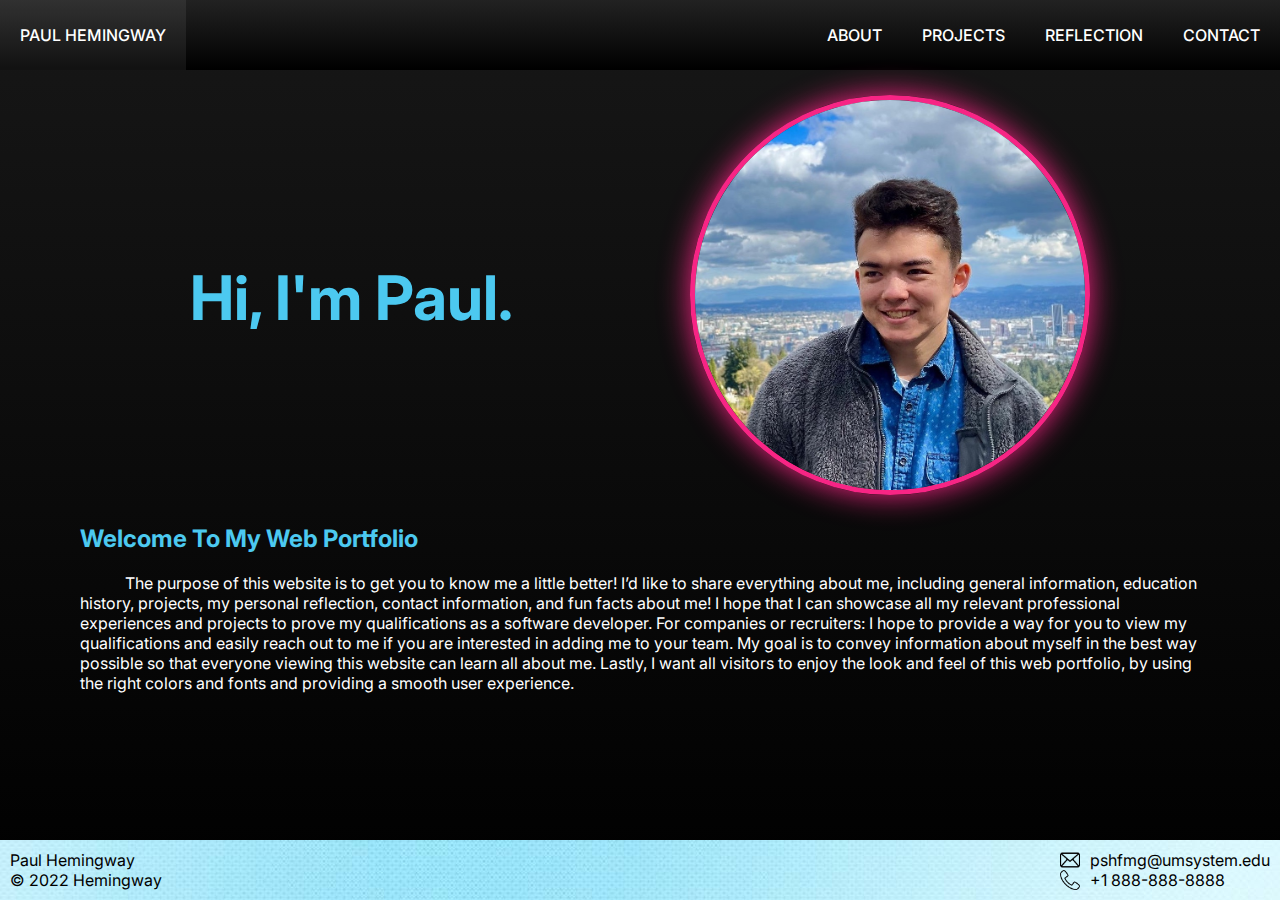
<file: islt_7310/index.html>
<!--
*****************************************************************************

Title:  Home Page

Use:  To welcome users to my web portfolio.

Author:  Paul Hemingway

School/Term:  University of Missouri, Fall 2022

Developed: Sep 3, 2022

Tested:  Sep 18, 2022; Passed on Firefox and Chrome browsers.

******************************************************************************
-->
<!DOCTYPE html>
<html lang="en-US">
  <head>
    <meta charset="utf-8">
    <meta name="viewport" content="width=device-width, initial-scale=1.0">
    <link rel="icon" href="images/favicon.png">
    <link rel="stylesheet" href="style.css" type="text/css">
    <link rel="stylesheet" href="nav.css" type="text/css">

    <link rel="preconnect" href="https://fonts.googleapis.com">
    <link rel="preconnect" href="https://fonts.gstatic.com" crossorigin>
    <link href="https://fonts.googleapis.com/css2?family=Inter:wght@100;200;300;400;500;600;700;800;900&display=swap" rel="stylesheet">

    <title>Home</title>
  </head>
  <body>
    <nav>
      <a href="index.html" class="name-link">Paul Hemingway</a>
      <ul class="list-links">
        <li>
          <a href="about.html">About</a>
        </li>
        <li>
          <a href="project.html">Projects</a>
        </li>
        <li>
          <a href="reflection.html">Reflection</a>
        </li>
        <li>
          <a href="contact.html">Contact</a>
        </li>
      </ul>
    </nav>
    <div id="home">
      <div class="top-section">
        <header>
          <h1>Hi, I'm Paul.</h1>
        </header>
    
        <div class="main-img">
          <img src="images/PaulHemingway.JPG" alt="Paul Hemingway">
        </div>
      </div>
      
  
      <main>
        <h2>Welcome To My Web Portfolio</h2>
        <p>
          The purpose of this website is to get you to know me a little better! I’d like to share everything about me, including general information, education history, projects, my personal reflection, contact information, and fun facts about me! I hope that I can showcase all my relevant professional experiences and projects to prove my qualifications as a software developer. For companies or recruiters: I hope to provide a way for you to view my qualifications and easily reach out to me if you are interested in adding me to your team. My goal is to convey information about myself in the best way possible so that everyone viewing this website can learn all about me. Lastly, I want all visitors to enjoy the look and feel of this web portfolio, by using the right colors and fonts and providing a smooth user experience.
        </p>
      </main>
    </div>
    

    <footer>
      <div class="name">
        <p>Paul Hemingway</p>
        <p>&copy; 2022 Hemingway</p>
      </div>
      <div class="footer-contact">
        <div>
          <img src="envelope.ico" alt="email">
          <span>pshfmg@umsystem.edu</span>
        </div>
        <div>
          <img src="phone.ico" alt="phone">
          <span>+1 888-888-8888</span>
        </div>
      </div>

    </footer>
  </body>
</html>
</file>
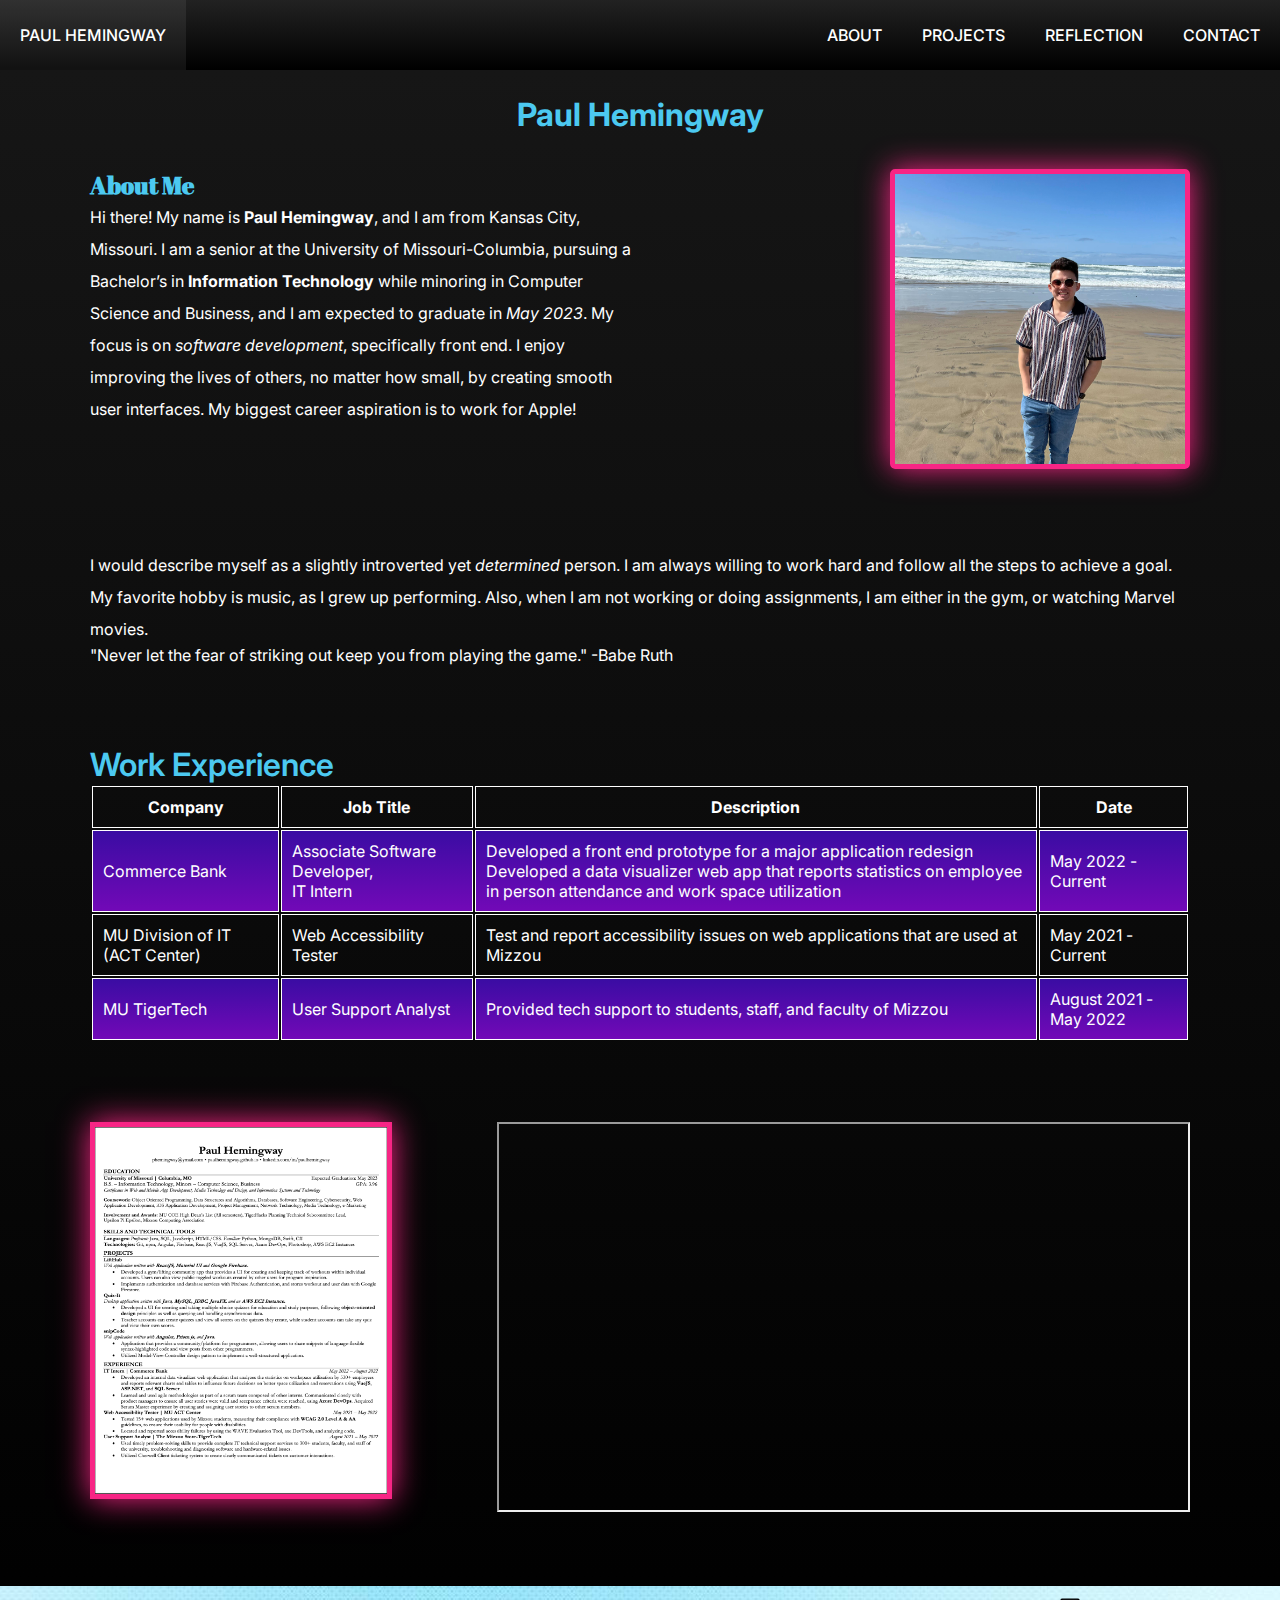
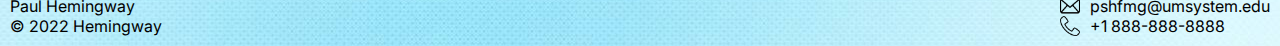
<file: islt_7310/about.html>
<!--

*****************************************************************************

Title:  About Page

Use:  To present information about me.

Author:  Paul Hemingway

School/Term:  University of Missouri, Fall 2022

Developed: Sep 1, 2022

Tested:  Sep 18, 2022; Passed on Firefox and Chrome browsers.

******************************************************************************

-->

<!-- QUESTION: what's your favorite childhood TV show? mine is Ben 10 :):):):):):):) -->

<!DOCTYPE html>

<html lang="en">
  <head>
    <meta charset="UTF-8">
    <meta name="viewport" content="width=device-width, initial-scale=1.0">
    <link rel="icon" href="images/favicon.png">
    <link rel="stylesheet" href="style.css" type="text/css">
    <link rel="stylesheet" href="nav.css" type="text/css">

    <link rel="preconnect" href="https://fonts.googleapis.com">
    <link rel="preconnect" href="https://fonts.gstatic.com" crossorigin>
    <link href="https://fonts.googleapis.com/css2?family=Inter:wght@100;200;300;400;500;600;700;800;900&display=swap" rel="stylesheet">
    <link href="https://fonts.googleapis.com/css2?family=Abril+Fatface&display=swap" rel="stylesheet">

    <title>About Me</title>
  </head>
  <body>
    <nav>
      <a href="index.html" class="name-link">Paul Hemingway</a>
      <ul class="list-links">
        <li>
          <a href="about.html">About</a>
        </li>
        <li>
          <a href="project.html">Projects</a>
        </li>
        <li>
          <a href="reflection.html">Reflection</a>
        </li>
        <li>
          <a href="contact.html">Contact</a>
        </li>
      </ul>
    </nav>
    <header>
      <h1>Paul Hemingway</h1>
    </header>

    <main id="about-main">
      <div class="row main-row">
        <div class="picture">
          <img src="images/beach.jpg" alt="me at Cannon Beach">
        </div>
        <div class="background-info">
          <h2>About Me</h2>
          <p>
            Hi there! My name is <strong>Paul Hemingway</strong>, and I am from Kansas City, Missouri. I am a
            senior at the University of Missouri-Columbia, pursuing a Bachelor’s in <strong>Information Technology</strong> while minoring in Computer Science and Business, and I am expected to graduate in <em>May 2023</em>. My focus is on <em>software development</em>, specifically front end. I enjoy improving the lives of others, no matter how small, by creating smooth user interfaces. My biggest career aspiration is to work for Apple!
          </p>
        </div>

        
    </div>
    <div class="row middle-row">
      <div class="continued-info">
        <p>
          I would describe myself as a slightly introverted yet <em>determined</em> person. I am always willing to work hard and follow all the steps to achieve a goal. My favorite hobby is music, as I grew up performing. Also, when I am not working or doing assignments, I am either in the gym, or watching Marvel movies.
        </p>
        <blockquote>"Never let the fear of striking out keep you from playing the game." -Babe Ruth</blockquote>
      </div>
    </div>
    <div class="education row">
      <table>
        <caption>Work Experience</caption>
        <thead>
          <tr>
            <th>Company</th>
            <th>Job Title</th>
            <th>Description</th>
            <th>Date</th>
          </tr>
        </thead>
        <tbody>
          <tr>
            <td>Commerce Bank</td>
            <td>Associate Software Developer,<br>IT Intern</td>
            <td>
              <ul style="list-style: none">
                <li>Developed a front end prototype for a major application redesign</li>
                <li>Developed a data visualizer web app that reports statistics on employee in person attendance and work space utilization</li>
              </ul>
            </td>
            <td>May 2022 - Current</td>
          </tr>
          <tr>
            <td>MU Division of IT (ACT Center)</td>
            <td>Web Accessibility Tester</td>
            <td>Test and report accessibility issues on web applications that are used at Mizzou</td>
            <td>May 2021 - Current</td>
          </tr>
          <tr>
            <td>MU TigerTech</td>
            <td>User Support Analyst</td>
            <td>Provided tech support to students, staff, and faculty of Mizzou</td>
            <td>August 2021 - May 2022</td>
          </tr>
        </tbody>
      </table>
      <!-- <div class="ed-info">
        <h2>Education</h2>
      <ul>
        <li><strong>School</strong>: University of Missouri-Columbia</li>
        <li><strong>Year</strong>: Senior</li>
        <li><strong>Major</strong>: Information Technology</li>
        <li><strong>Minors</strong>: Computer Science, Business</li>
        <li><strong>Certificates</strong>: Media Design and Technology, Web/Mobile App Development, Information Sciences and Technology</li>
        <li><strong>GPA</strong>: 3.96</li>
      </ul>
      </div> -->
      
    </div>
      
    <div class="row last-row">
      <div class="resume">
        <a href="Hemingwayresume.pdf" target="_blank">
          <img class="resume-img" src="images/resume.png" alt="My Resume">
          <p class="resume-btn">My Resume</p>
        </a>
      </div>
      <div class="video">
        <iframe src="https://www.youtube.com/embed/HZSsXjTNQSY" title="resume video"></iframe>
      </div>
    </div>

    </main>

    <footer>
      <div class="name">
        <p>Paul Hemingway</p>
        <p>&copy; 2022 Hemingway</p>
      </div>
      <div class="footer-contact">
        <div>
          <img src="envelope.ico" alt="email">
          <span>pshfmg@umsystem.edu</span>
        </div>
        <div>
          <img src="phone.ico" alt="phone">
          <span>+1 888-888-8888</span>
        </div>
      </div>

    </footer>

  </body>
</html>
</file>
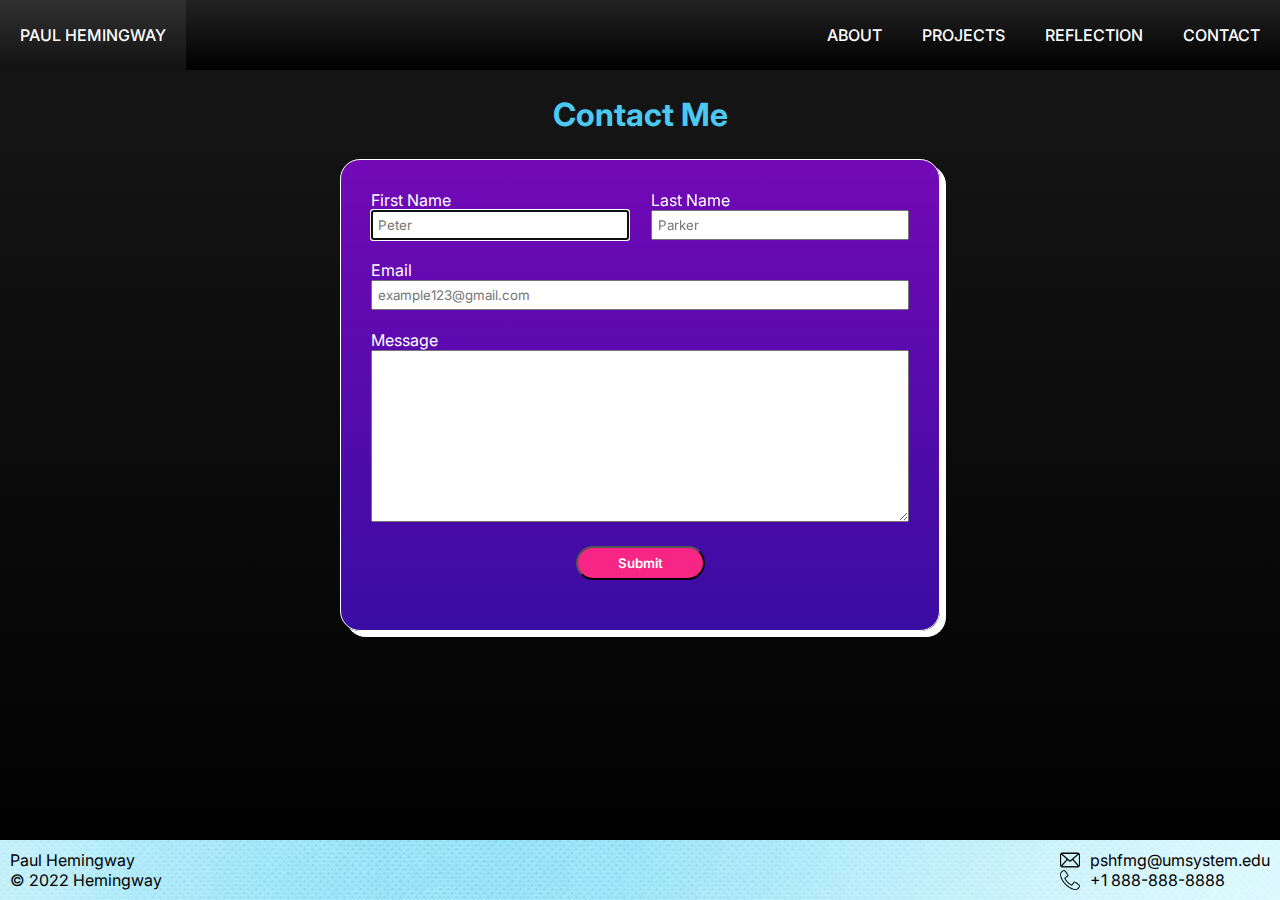
<file: islt_7310/contact.html>
<!--
*****************************************************************************

Title:  Home Page

Use:  To let users contact me

Author:  Paul Hemingway

School/Term:  University of Missouri, Fall 2022

Developed: Oct 6, 2022

Tested:  Oct 6, 2022; Passed on Firefox and Chrome browsers.

******************************************************************************
-->
<!DOCTYPE html>
<html lang="en-US">
  <head>
    <meta charset="utf-8">
    <meta name="viewport" content="width=device-width, initial-scale=1.0">
    <link rel="icon" href="images/favicon.png">
    <link rel="stylesheet" href="style.css" type="text/css">
    <link rel="stylesheet" href="nav.css" type="text/css">

    <link rel="preconnect" href="https://fonts.googleapis.com">
    <link rel="preconnect" href="https://fonts.gstatic.com" crossorigin>
    <link href="https://fonts.googleapis.com/css2?family=Inter:wght@100;200;300;400;500;600;700;800;900&display=swap" rel="stylesheet">

    <title>Contact</title>
  </head>
  <body>
    <nav>
      <a href="index.html" class="name-link">Paul Hemingway</a>
      <ul class="list-links">
        <li>
          <a href="about.html">About</a>
        </li>
        <li>
          <a href="project.html">Projects</a>
        </li>
        <li>
          <a href="reflection.html">Reflection</a>
        </li>
        <li>
          <a href="contact.html">Contact</a>
        </li>
      </ul>
    </nav>
    <div id="contact">
        <header>
          <h1>Contact Me</h1>
        </header>
      
  
      <main>
        <form action="mailto:pshfmg@umsystem.edu?Subject=Portfolio%20Website%20Contact" method="post" enctype="text/plain">
          <div class="name-row">
            <div>
              <label for="firstName">First Name</label>
              <input type="text" id="firstName" placeholder="Peter" required autofocus>
            </div>
            <div>
              <label for="lastName">Last Name</label>
              <input type="text" id="lastName" placeholder="Parker" required>
            </div>
          </div>
          <div>
            <label for="emailInput">Email</label>
            <input type="email" placeholder="example123@gmail.com" id="emailInput" required>
          </div>
          <div>
            <label for="messageInput">Message</label>
            <textarea name="messageInput" id="messageInput" cols="30" rows="10" required></textarea>
          </div>
          <div class="submitDiv">
            <input type="submit">
          </div>
          


        </form>
      </main>
    </div>
    

    <footer>
      <div class="name">
        <p>Paul Hemingway</p>
        <p>&copy; 2022 Hemingway</p>
      </div>
      <div class="footer-contact">
        <div>
          <img src="envelope.ico" alt="email">
          <span>pshfmg@umsystem.edu</span>
        </div>
        <div>
          <img src="phone.ico" alt="phone">
          <span>+1 888-888-8888</span>
        </div>
      </div>

    </footer>
  </body>
</html>
</file>
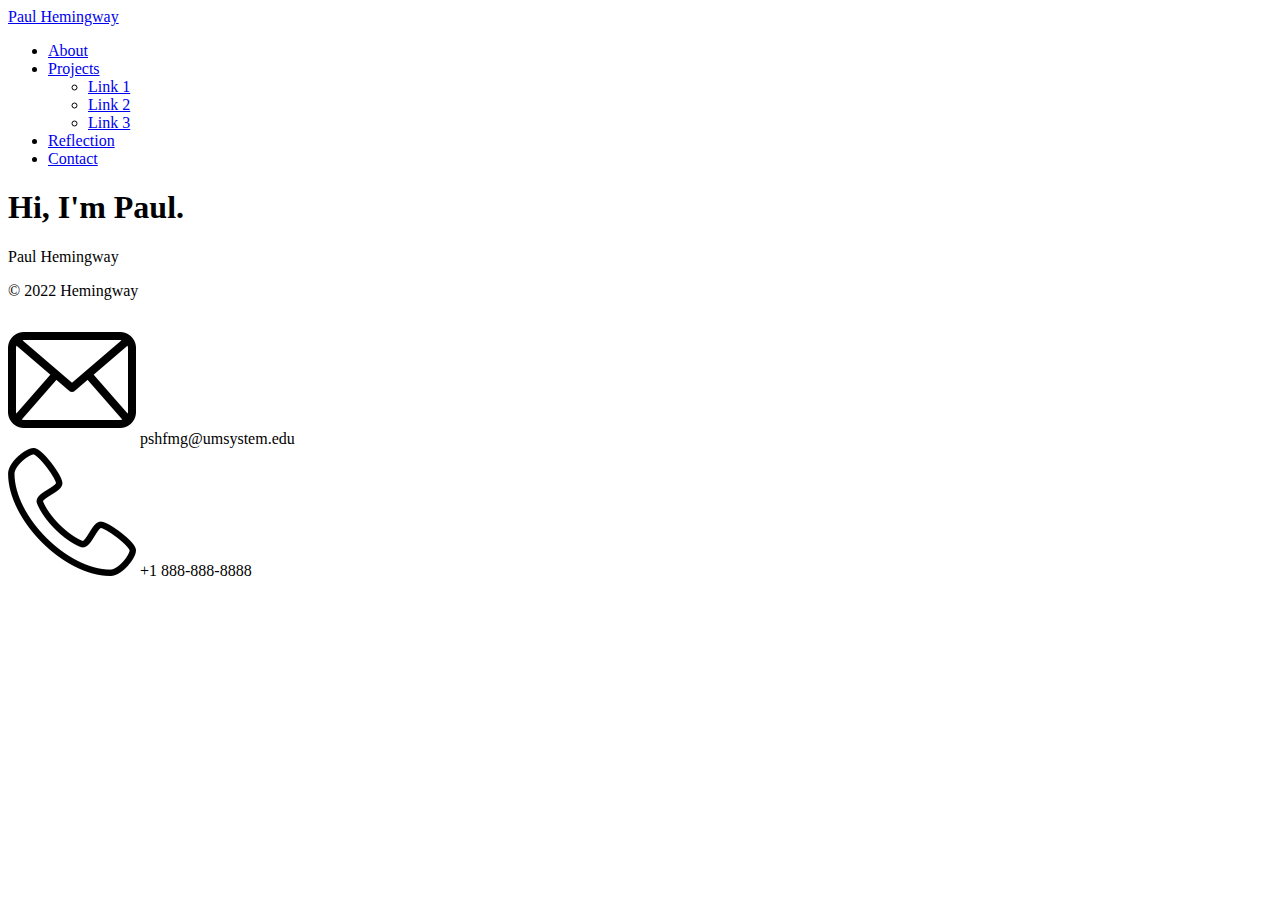
<file: islt_7310/HemingwayTemplate.html>
<!--
*****************************************************************************

Title:  Home Page

Use:  To welcome users to my web portfolio.

Author:  Paul Hemingway

School/Term:  University of Missouri, Fall 2022

Developed: Sep 3, 2022

Tested:  Sep 3, 2022; Passed on Firefox and Chrome browsers.

******************************************************************************
-->
<!DOCTYPE html>
<html lang="en-US">
  <head>
    <meta charset="utf-8">
    <link rel="icon" href="images/favicon.png"/>
    <title>Home</title>
  </head>
  <body>
    <nav>
      <a href="index.html" class="name-link">Paul Hemingway</a>
      <ul class="list-links">
        <li>
          <a href="about.html">About</a>
        </li>
        <li>
          <a href="project.html">Projects</a>
          <ul class="dropdown">
            <li><a href="#">Link 1</a></li>
            <li><a href="#">Link 2</a></li>
            <li><a href="#">Link 3</a></li>
          </ul>
        </li>
        <li>
          <a href="reflection.html">Reflection</a>
        </li>
        <li>
          <a href="#contact.html">Contact</a>
        </li>
      </ul>
    </nav>

    <header>
      <h1>Hi, I'm Paul.</h1>
    </header>

    <main>
    
    </main>

    <footer>
      <div class="name">
        <p>Paul Hemingway</p>
        <p>&copy; 2022 Hemingway</p>
      </div>
      <div class="footer-contact">
        <div>
          <img src="envelope.ico" alt="email">
          <span>pshfmg@umsystem.edu</span>
        </div>
        <div>
          <img src="phone.ico" alt="phone">
          <span>+1 888-888-8888</span>
        </div>
      </div>

    </footer>
  </body>
</html>
</file>
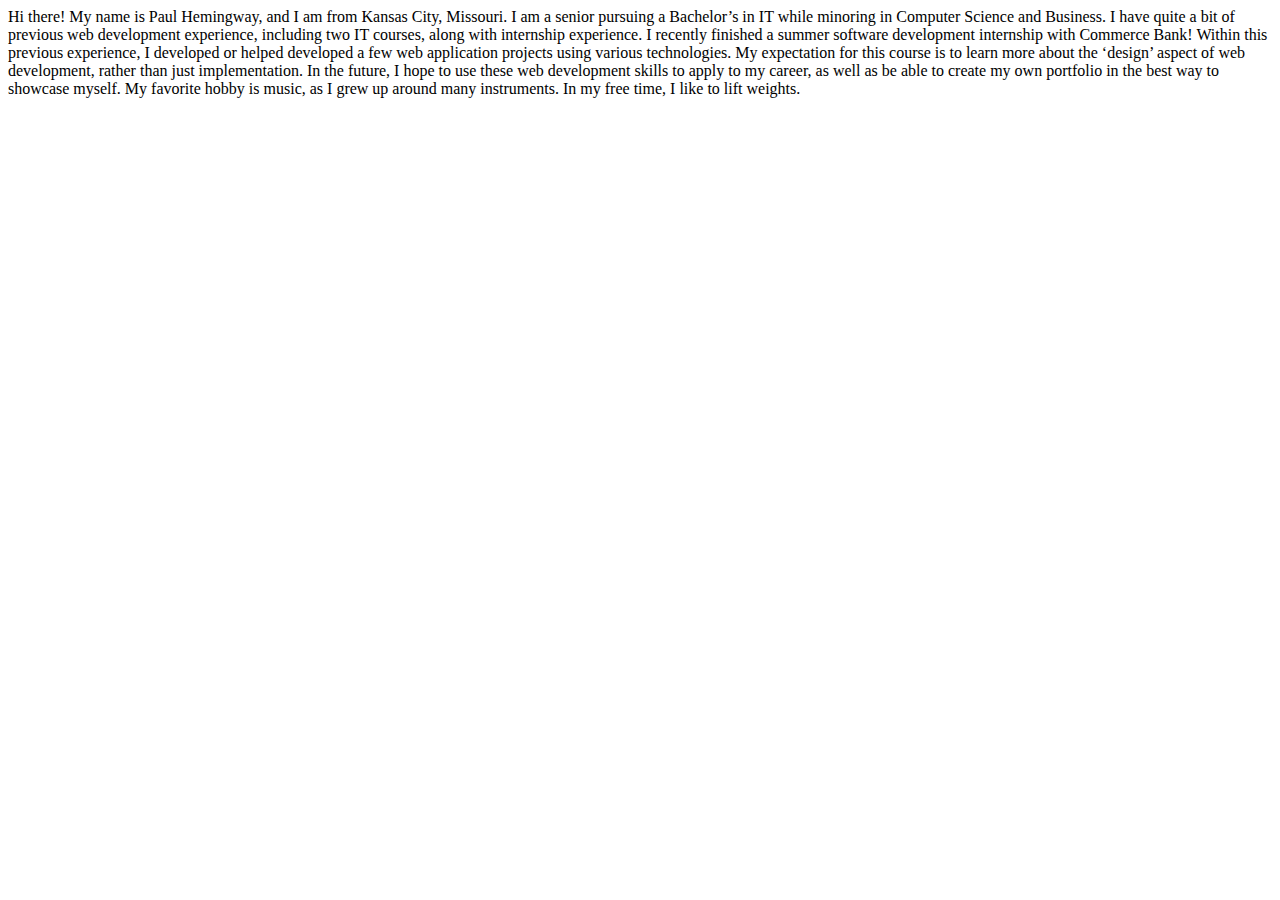
<file: islt_7310/introHTML_Hemingway.html>
<!DOCTYPE html>
<html lang="en-US">
<head>
               <meta charset="utf-8">
               <title>Welcome to Paul Hemingway's Website</title>
</head>
<body>

  Hi there! My name is Paul Hemingway, and I am from Kansas City, Missouri. I am a senior pursuing a Bachelor’s in IT while minoring in Computer Science and Business. I have quite a bit of previous web development experience, including two IT courses, along with internship experience. I recently finished a summer software development internship with Commerce Bank! Within this previous experience, I developed or helped developed a few web application projects using various technologies. My expectation for this course is to learn more about the ‘design’ aspect of web development, rather than just implementation. In the future, I hope to use these web development skills to apply to my career, as well as be able to create my own portfolio in the best way to showcase myself. My favorite hobby is music, as I grew up around many instruments. In my free time, I like to lift weights. 

</body>
</html>
</file>
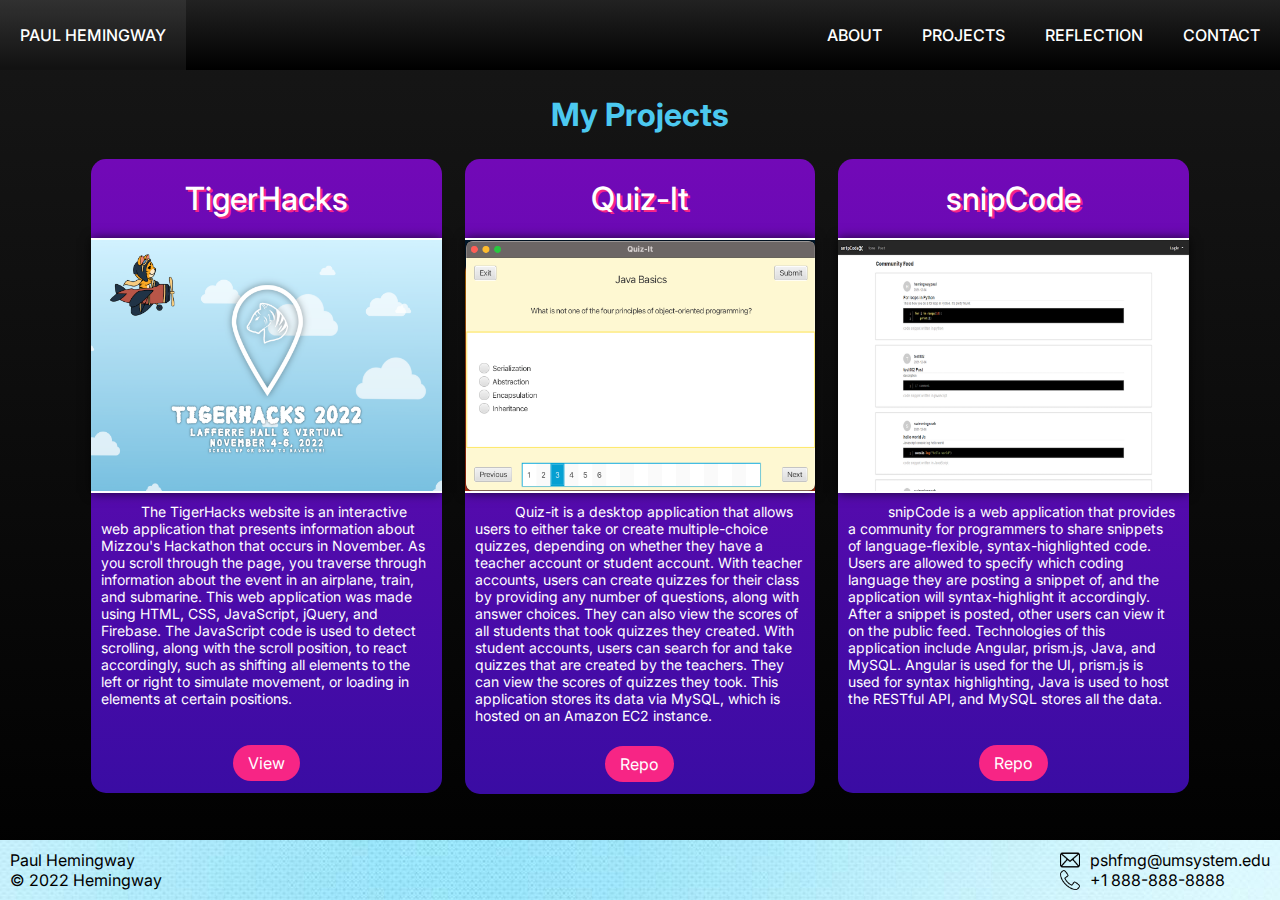
<file: islt_7310/project.html>
<!--
*****************************************************************************

Title:  Project Page

Use:  To showcase projects I've worked on.

Author:  Paul Hemingway

School/Term:  University of Missouri, Fall 2022

Developed: Sep 3, 2022

Tested:  Sep 18, 2022; Passed on Firefox and Chrome browsers.

******************************************************************************
-->
<!DOCTYPE html>
<html lang="en-US">
  <head>
    <meta charset="utf-8">
    <meta name="viewport" content="width=device-width, initial-scale=1.0">
    <link rel="icon" href="images/favicon.png">
    <link rel="stylesheet" href="nav.css" type="text/css">
    <link rel="stylesheet" href="style.css" type="text/css">

    <link rel="preconnect" href="https://fonts.googleapis.com">
    <link rel="preconnect" href="https://fonts.gstatic.com" crossorigin>
    <link href="https://fonts.googleapis.com/css2?family=Inter:wght@100;200;300;400;500;600;700;800;900&display=swap" rel="stylesheet">

    <title>Projects</title>
  </head>
  <body>
    <nav>
      <a href="index.html" class="name-link">Paul Hemingway</a>
      <ul class="list-links">
        <li>
          <a href="about.html">About</a>
        </li>
        <li>
          <a href="project.html">Projects</a>
        </li>
        <li>
          <a href="reflection.html">Reflection</a>
        </li>
        <li>
          <a href="contact.html">Contact</a>
        </li>
      </ul>
    </nav>

    <header>
      <h1>My Projects</h1>
    </header>

    <main>
      <div id="projects">
        <div class="project" id="tigerhacks">
          <div class="first">
            <div class="title">TigerHacks</div>
            <div class="image">
              <img src="images/tigerhacks.png" alt="TigerHacks">
            </div>
          </div>
          <div class="second">
            <div class="desc">The TigerHacks website is an interactive web application that presents information about Mizzou's Hackathon that occurs in November. As you scroll through the page, you traverse through information about the event in an airplane, train, and submarine. This web application was made using HTML, CSS, JavaScript, jQuery, and Firebase. The JavaScript code is used to detect scrolling, along with the scroll position, to react accordingly, such as shifting all elements to the left or right to simulate movement, or loading in elements at certain positions.</div>
            <div class="link">
              <a href="https://tigerhacks.com/" target="_blank">View</a>
            </div>
          </div>
        </div>
        <div class="project" id="quizit">
          <div class="first">
            <div class="title">Quiz-It</div>
            <div class="image">
              <img src="images/quizit.png" alt="quiz-it">
            </div>
          </div>
          <div class="second">
            <div class="desc">Quiz-it is a desktop application that allows users to either take or create multiple-choice quizzes, depending on whether they have a teacher account or student account. With teacher accounts, users can create quizzes for their class by providing any number of questions, along with answer choices. They can also view the scores of all students that took quizzes they created. With student accounts, users can search for and take quizzes that are created by the teachers. They can view the scores of quizzes they took. This application stores its data via MySQL, which is hosted on an Amazon EC2 instance.</div>
            <div class="link">
              <a href="https://github.com/paulhemingway/Java-OOP-FinalProject" target="_blank">Repo</a>
            </div>
          </div>
        </div>
        <div class="project" id="snipcode">
          <div class="first">
            <div class="title">snipCode</div>
            <div class="image">
              <img src="images/snipcode.png" alt="snipCode">
            </div>
          </div>
          <div class="second">
            <div class="desc">snipCode is a web application that provides a community for programmers to share snippets of language-flexible, syntax-highlighted code. Users are allowed to specify which coding language they are posting a snippet of, and the application will syntax-highlight it accordingly. After a snippet is posted, other users can view it on the public feed. Technologies of this application include Angular, prism.js, Java, and MySQL. Angular is used for the UI, prism.js is used for syntax highlighting, Java is used to host the RESTful API, and MySQL stores all the data.</div>
            <div class="link">
              <a href="https://github.com/CS-IT-4830-F21/hack-week-project-jonathan-paul-and-noah" target="_blank">Repo</a>
            </div>
          </div>
        </div>
      </div>
    </main>

    <footer>
      <div class="name">
        <p>Paul Hemingway</p>
        <p>&copy; 2022 Hemingway</p>
      </div>
      <div class="footer-contact">
        <div>
          <img src="envelope.ico" alt="email">
          <span>pshfmg@umsystem.edu</span>
        </div>
        <div>
          <img src="phone.ico" alt="phone">
          <span>+1 888-888-8888</span>
        </div>
      </div>

    </footer>
  </body>
</html>
</file>
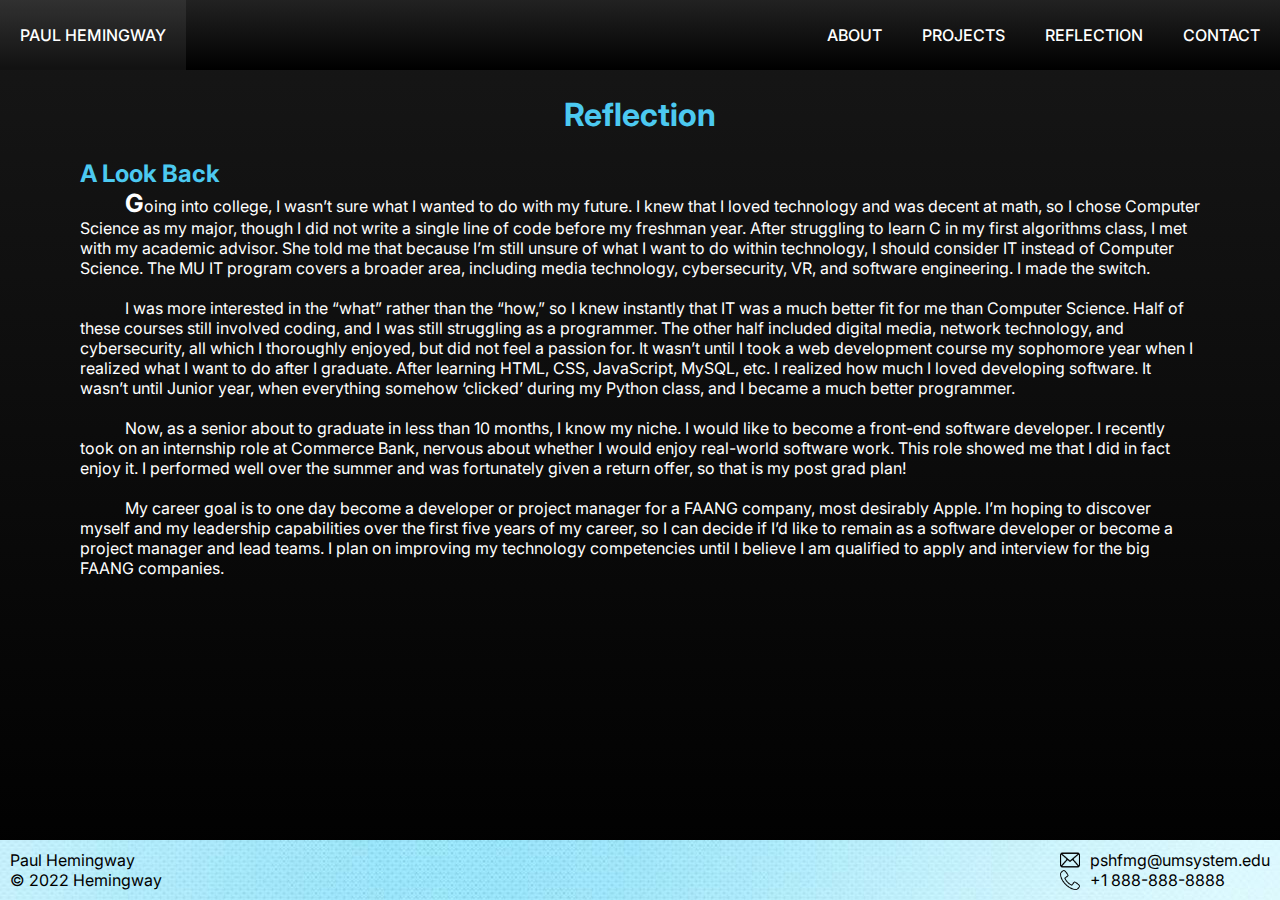
<file: islt_7310/reflection.html>
<!--
*****************************************************************************

Title:  Reflection Page

Use:  To reflect on my education/career

Author:  Paul Hemingway

School/Term:  University of Missouri, Fall 2022

Developed: Sep 18, 2022

Tested:  Sep 18, 2022; Passed on Firefox and Chrome browsers.

******************************************************************************
-->
<!DOCTYPE html>
<html lang="en-US">
  <head>
    <meta charset="utf-8">
    <meta name="viewport" content="width=device-width, initial-scale=1.0">
    <link rel="icon" href="images/favicon.png">
    <link rel="stylesheet" href="style.css" type="text/css">
    <link rel="stylesheet" href="nav.css" type="text/css">

    <link rel="preconnect" href="https://fonts.googleapis.com">
    <link rel="preconnect" href="https://fonts.gstatic.com" crossorigin>
    <link href="https://fonts.googleapis.com/css2?family=Inter:wght@100;200;300;400;500;600;700;800;900&display=swap" rel="stylesheet">

    <title>Reflection</title>
  </head>
  <body>
    <nav>
      <a href="index.html" class="name-link">Paul Hemingway</a>
      <ul class="list-links">
        <li>
          <a href="about.html">About</a>
        </li>
        <li>
          <a href="project.html">Projects</a>
        </li>
        <li>
          <a href="reflection.html">Reflection</a>
        </li>
        <li>
          <a href="contact.html">Contact</a>
        </li>
      </ul>
    </nav>

    <header>
      <h1>Reflection</h1>
    </header>

    <main>
      <article id="reflection-article">
        <h2>A Look Back</h2>
        <div class="paragraph">
          <p class="first-p">Going into college, I wasn’t sure what I wanted to do with my future. I knew that I loved technology and was decent at math, so I chose Computer Science as my major, though I did not write a single line of code before my freshman year. After struggling to learn C in my first algorithms class, I met with my academic advisor. She told me that because I’m still unsure of what I want to do within technology, I should consider IT instead of Computer Science. The MU IT program covers a broader area, including media technology, cybersecurity, VR, and software engineering. I made the switch. </p>
          <br>
        </div>

        <div class="paragraph">
          <p>I was more interested in the “what” rather than the “how,” so I knew instantly that IT was a much better fit for me than Computer Science. Half of these courses still involved coding, and I was still struggling as a programmer. The other half included digital media, network technology, and cybersecurity, all which I thoroughly enjoyed, but did not feel a passion for. It wasn’t until I took a web development course my sophomore year when I realized what I want to do after I graduate. After learning HTML, CSS, JavaScript, MySQL, etc. I realized how much I loved developing software. It wasn’t until Junior year, when everything somehow ‘clicked’ during my Python class, and I became a much better programmer. </p>
          <br>
        </div>

        <div class="paragraph">
          <p>Now, as a senior about to graduate in less than 10 months, I know my niche. I would like to become a front-end software developer. I recently took on an internship role at Commerce Bank, nervous about whether I would enjoy real-world software work. This role showed me that I did in fact enjoy it. I performed well over the summer and was fortunately given a return offer, so that is my post grad plan!</p>
          <br>
        </div>

        <div class="paragraph">
          <p>My career goal is to one day become a developer or project manager for a FAANG company, most desirably Apple. I’m hoping to discover myself and my leadership capabilities over the first five years of my career, so I can decide if I’d like to remain as a software developer or become a project manager and lead teams. I plan on improving my technology competencies until I believe I am qualified to apply and interview for the big FAANG companies. </p>
          <br>
        </div>
      </article>
    </main>

    <footer>
      <div class="name">
        <p>Paul Hemingway</p>
        <p>&copy; 2022 Hemingway</p>
      </div>
      <div class="footer-contact">
        <div>
          <img src="envelope.ico" alt="email">
          <span>pshfmg@umsystem.edu</span>
        </div>
        <div>
          <img src="phone.ico" alt="phone">
          <span>+1 888-888-8888</span>
        </div>
      </div>

    </footer>
  </body>
</html>
</file>
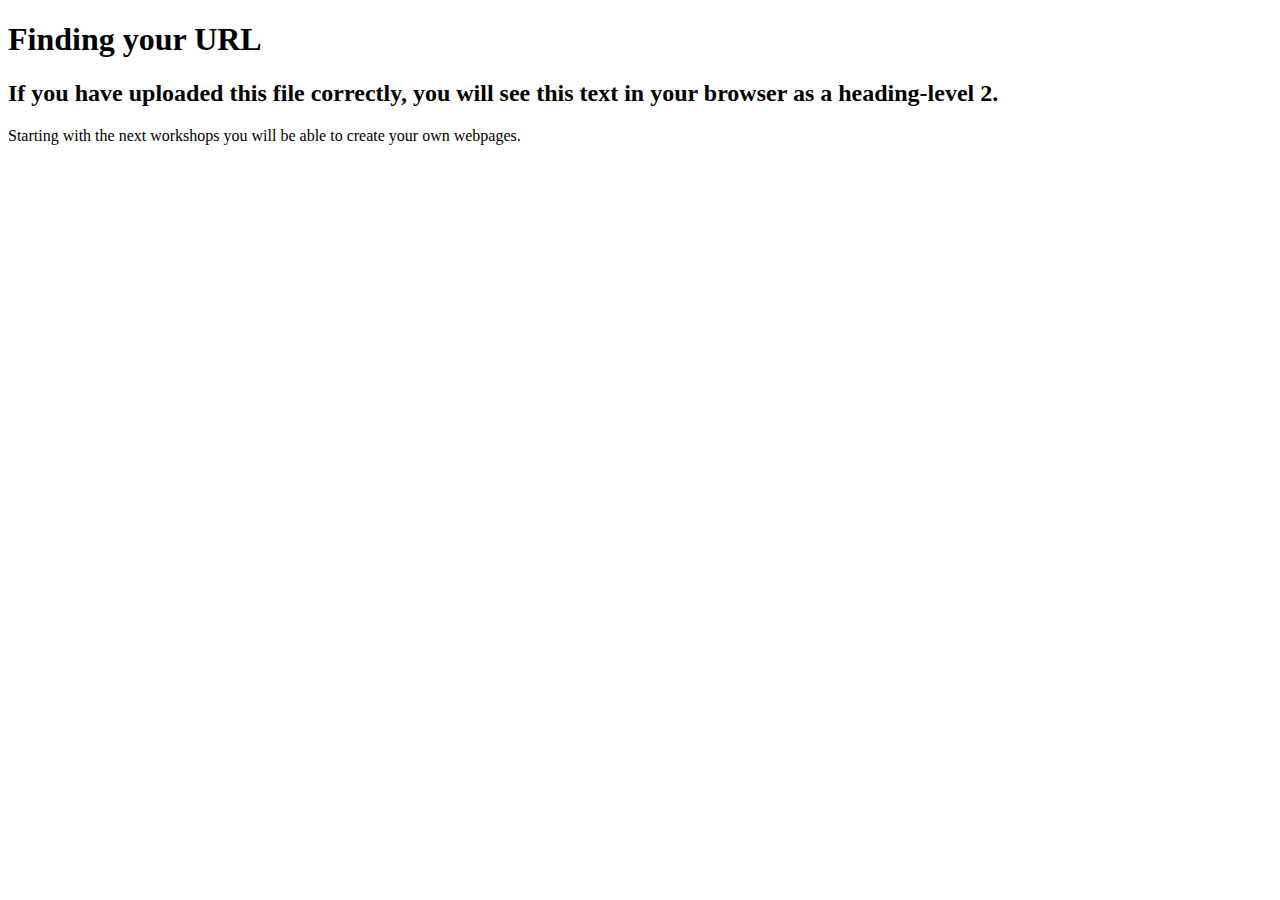
<file: islt_7310/test.html>
<!DOCTYPE html>
<html>
    
    <head>
        <meta charset="utf-8">
       <title>Finding Your URL</title>
        <meta name="description" content="Finding your URL in GitHub">
    </head>
    <body>
        
        <h1>Finding your URL</h1>
        <h2>If you have uploaded this file correctly, you will see this text in your browser as a heading-level 2.</h2>
        
        <p>
            Starting with the next workshops you will be able to create your own webpages.
        </p>
        
    
    </body>
</html>
</file>
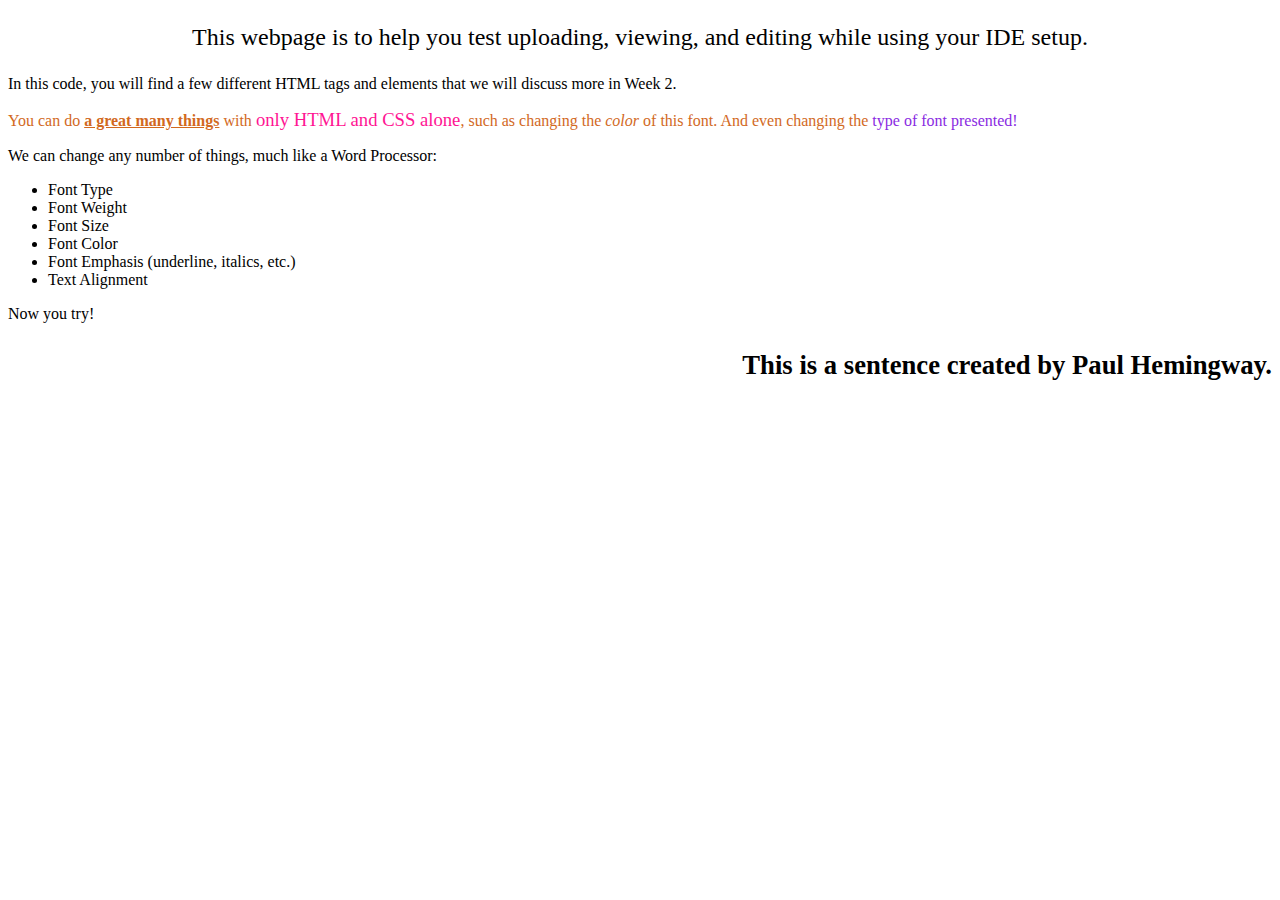
<file: islt_7310/webpageTest.html>
<!DOCTYPE html>
<html lang="en-US">
<head>
    <title>testing your website</title>
    <meta charset="utf-8">
</head>
<body>
<p style="text-align: center; font-size: 18pt;">This webpage is to help you test uploading, viewing, and editing while using your IDE setup.</p>
    
<p>In this code, you will find a few different HTML tags and elements that we will discuss more in Week 2.</p>
    <p style="color:chocolate;">You can do <span style="font-weight: 600; text-decoration: underline;"> a great many things</span> with <span style="font-size: 14pt; color: deeppink;">only HTML and CSS alone</span>, such as changing the <em>color</em> of this font. And even changing the <span style="font-family: cursive; color:blueviolet;"> type of font presented!</span></p>
    <p>We can change any number of things, much like a Word Processor:</p>
    <ul>
    <li>Font Type</li>
        <li>Font Weight</li>
        <li>Font Size</li>
        <li>Font Color</li>
        <li>Font Emphasis (underline, italics, etc.)</li>
        <li>Text Alignment</li>
    </ul>
    <p> Now you try! </p>
    <p style="text-align: right; font-weight: bold; font-size: 20pt;">This is a sentence created by Paul Hemingway.</p>
    
</body>
</html>
</file>
<file: islt_7310/style.css>
:root {
  --hot-pink: #F72585;
  --purple: #7209B7;
  --indigo: #3A0CA3;
  --blue: #4361EE;
  --sky-blue: #4CC9F0;
  --dark-grey: #171717;
}

* {
  font-family: 'Inter';

}

header, main {
  max-width: 1200px;
  
}

h1, h2 {
  color: var(--sky-blue);
}

body {
  background-image: linear-gradient(var(--dark-grey), black);
  min-height: 100vh;
  color: white;
  position: relative;
  padding-bottom: 60px;
}

header{
  margin: 25px auto;
  text-align: center;

}

header * {
  margin: 0 auto;
}

#home header *{
  margin: 0;
}

main {
  padding: 0 40px;
  margin: 0 auto;
}


footer {
  position: absolute;
  bottom: 0;
  background-image: url('images/footerback.jpeg');
  color: black;
  width: 100%;
  height: 60px;
  padding: 10px;
  display: flex;
  justify-content: space-between;
  align-items: center;
}
footer img {
  height: 20px;
  margin-right: 10px;
  transition: all 0.5s ease;
}

footer img:hover {
  transform: scale(1.2);
}


.footer-contact > div {
  display: flex;
  align-items: center;
  margin: 0 auto;
}
.first-p::first-letter {
  font-size: 25px;
  font-weight: bolder;
}

.row {
  display: flex;
}

.main-row {
  flex-direction: row-reverse;
}


#about-main .main-row img {
  display: block;
  width: 100%;
  max-width: 300px;
  margin: 0 auto;
  float: right;
  border-radius: 5px;
  
}

#about-main .ed-info {
  max-width: 450px;
  margin: 0 auto;
}

#about-main img, #home img {
  border: 5px solid var(--hot-pink);
  box-shadow: 0 0 30px var(--hot-pink);
} 

#about-main .row p {
  line-height: 200%;
}

#about-main .main-row > div {
  flex: 50%;
}

#about-main .row {
  margin-bottom: 60px;
}

#about-main h2 {
  font-family: 'Abril Fatface', sans-serif;
}

.video {
  flex: 70%;
  text-align: right;
  
}
.resume {
  flex: 30%;
}

#about-main > div{
  padding: 10px;
}

.resume-img {
  width: 91.5%;
  aspect-ratio: 8/10;
}
.resume a {
  text-decoration: none;
}
.resume-btn {
  padding: 10px 50px;
  background-color: var(--blue);
  color: white;
  display: none;
  border-radius: 50px;
  cursor: pointer;
}


iframe {
  aspect-ratio: 16/9;
  width: 90%;
}

#reflection-article p {
  text-indent: 45px;
}

#home {
  display: flex;
  flex-direction: column;
  align-items: center;
}

#home main h2 {
  margin-bottom: 20px;
}

#home main p {
  text-indent: 45px;
}

#home .top-section{
  margin: 25px 0;
  display: flex;
  padding: 0 50px;
  width: 100%;
  max-width: 1000px;
  justify-content: space-between;
}

#home .top-section > * {
  flex: 50%;
}

#home img {
  width: 35vw;
  border-radius: 50%;
  max-width: 400px;
}
#home .main-img {
  text-align: right;
}
#home header {
  display: flex;
  align-items: center;
  font-size: 2.4vw;
}

#projects .project {
  display: flex;
  flex-direction: column;
  height: 100%;
  width: 100%;
  background-image: linear-gradient(var(--purple), var(--indigo));
  margin: 0 1%;
  border-radius: 15px;
  color: white;
}

#projects {
  color: black;
  display: flex;
  justify-content: center;
  margin: 0 auto;
}


#projects .project .image {
  display: flex;
  margin: 0 auto;
  box-shadow: 0 0 10px rgba(0,0,0,0.7);
  border-top: 2px solid white;
  border-bottom: 2px solid white;
}

.project img {
  width: 100%;
}

.project .title {
  text-align: center;
  font-size: 2em;
  font-weight: 500;
  padding: 20px 0;
  text-shadow: 2px 2px 0 var(--hot-pink);
}


#projects .project .desc {
  padding: 10px;
  text-indent: 40px;
  margin: 0 auto;
  font-size: 14px;
  min-height: 240px;
}

.project .link {
  text-align: center;
  height: 60px;
  display: flex;
  align-items: center;
  justify-content: center;
}

.project .link a {
  background-color: var(--hot-pink);
  color: white;
  text-decoration: none;
  padding: 8px 15px;
  border-radius: 999px;
}

.project .link a:hover {
  background-color: #c11e67;
}   

.print-content{
  display: none;
} 

th, td, tr {
  border: 1px solid white;
  border-collapse: collapse;
}


th, td {
  padding: 10px;
}

tbody tr:nth-child(2n-1){
  background-image: linear-gradient(var(--indigo), var(--purple))
}
caption {
  font-size: 2rem;
  text-align: left;
  color: var(--sky-blue);
  font-weight: 600;
}

#contact label {
  display: block;
}

#contact form {
  border: 1px solid white;
  max-width: 600px;
  margin: 0 auto 30px;
  padding: 30px;
  background-image: linear-gradient(var(--purple), var(--indigo));
  border-radius: 20px;
  box-shadow: 6px 6px 0px white;
}

#contact form > div {
  margin-bottom: 20px;

}

form .name-row {
  display: flex;
  gap: 4%;
}

form .name-row > div {
  flex: 48%;
}

#contact input[type=text], 
  #contact input[type=email], 
  #contact textarea {
  width: 100%;
  padding: 5px;
}

#contact input[type=submit] {
  background-color: var(--hot-pink);
  color: white;
  font-weight: 600;
  padding: 7px 40px;
  border-radius: 999px;
  cursor: pointer;
}

#contact input[type=submit]:hover{
  transform: scale(1.05);
  background-color: #c51c68;
}

.submitDiv {
  text-align: center;
}




@media screen and (max-width: 850px){
  main, header {
    max-width: 100vw;
  }
  .row {
    display: block;
  }
  #about-main .main-row img {
    float: unset;
    margin-bottom: 50px;
  }
  .resume-img {
    display: none;
  }
  .resume {
    text-align: center;
  }
  .resume-btn {
    display: inline;
    margin-bottom: 100px;
  }

  .video {
    text-align: center;
    margin-top: 40px;
  }

  #home main p {
    font-size: 15px;
  }

  #home main h2 {
    font-size: 18px;
  }

  nav a {
    font-size: 2.2vw;
  }

  #projects{
    flex-direction: column;
  }
  #projects .project {
    margin: 0 0 50px;
  }
  #projects .project .desc {
    min-height: unset;
  }
  table {
    font-size: 2vw;
  }
  th, td {
    padding: 5px;
  }
  #contact .name-row {
    display: block;
  }

  #firstName {
    margin-bottom: 20px;
  }
}

@media screen and (max-width: 425px){
  #home .top-section {
    display: block;
  }
  #home header {
    width: 100%;
    font-size: 4vw;
    justify-content: center;
  }
  #home .main-img {
    text-align: center;
    margin: 30px 0;
  }

  main {
    padding: 0 25px;
  }
  #home main p {
    font-size: 13px;
  }
  table {
    font-size: 11px;
  }
}

@media print {
  * {
    color: black !important;
  }
  body {
    padding: 1in !important;
    margin: 0 auto !important;
  }
  nav, .resume, .video {
    display: none !important;
  }

  #about-main img {
    border: none !important;
    box-shadow: none !important;
    width: 200px !important;
  }

  .row p {
    line-height: 100% !important;
  }

  footer img, footer i {
    display: none !important; 
  }

  .print-content {
    display: block !important;
  }
  .row {
    display: block !important;
    margin-bottom: 10px !important;
  }
}
</file>
<file: islt_7310/nav.css>
* {
  padding: 0;
  margin: 0;
  box-sizing: border-box;
}

nav {
  background-image: linear-gradient(rgb(34, 34, 34), black);
  margin: 0;
  display: flex;
  justify-content: space-between;

}

.list-links {
  padding: 0;
  display: flex;
  list-style: none;
  justify-content: right;
  position: relative; 
  z-index: 3;
}

nav li {
  display: flex;
  align-items: center;

}

nav a {
  padding: 25px 20px;
  text-transform: uppercase;
  color: white;
  text-decoration: none;
  transition: all 0.2s ease;
  font-weight: 500;
}

.name-link {
  display: flex;
  width: auto;
  justify-content: center;
  align-items: center;
}

nav a:hover {
  background-color: rgba(255,255,255,0.07)
}

.dropdown {
  position: absolute;
  top: 68px;
  z-index: 2;
  list-style: none;
}

.dropdown li {
  background-color: black;
  margin: 0;
}

nav ul>li ul {
  display: none;
}

nav>ul>li:hover>.dropdown{
  display: block;
}

@media screen and (max-width: 430px){
  nav a {
    padding: 15px 10px;
  }
}
</file>
